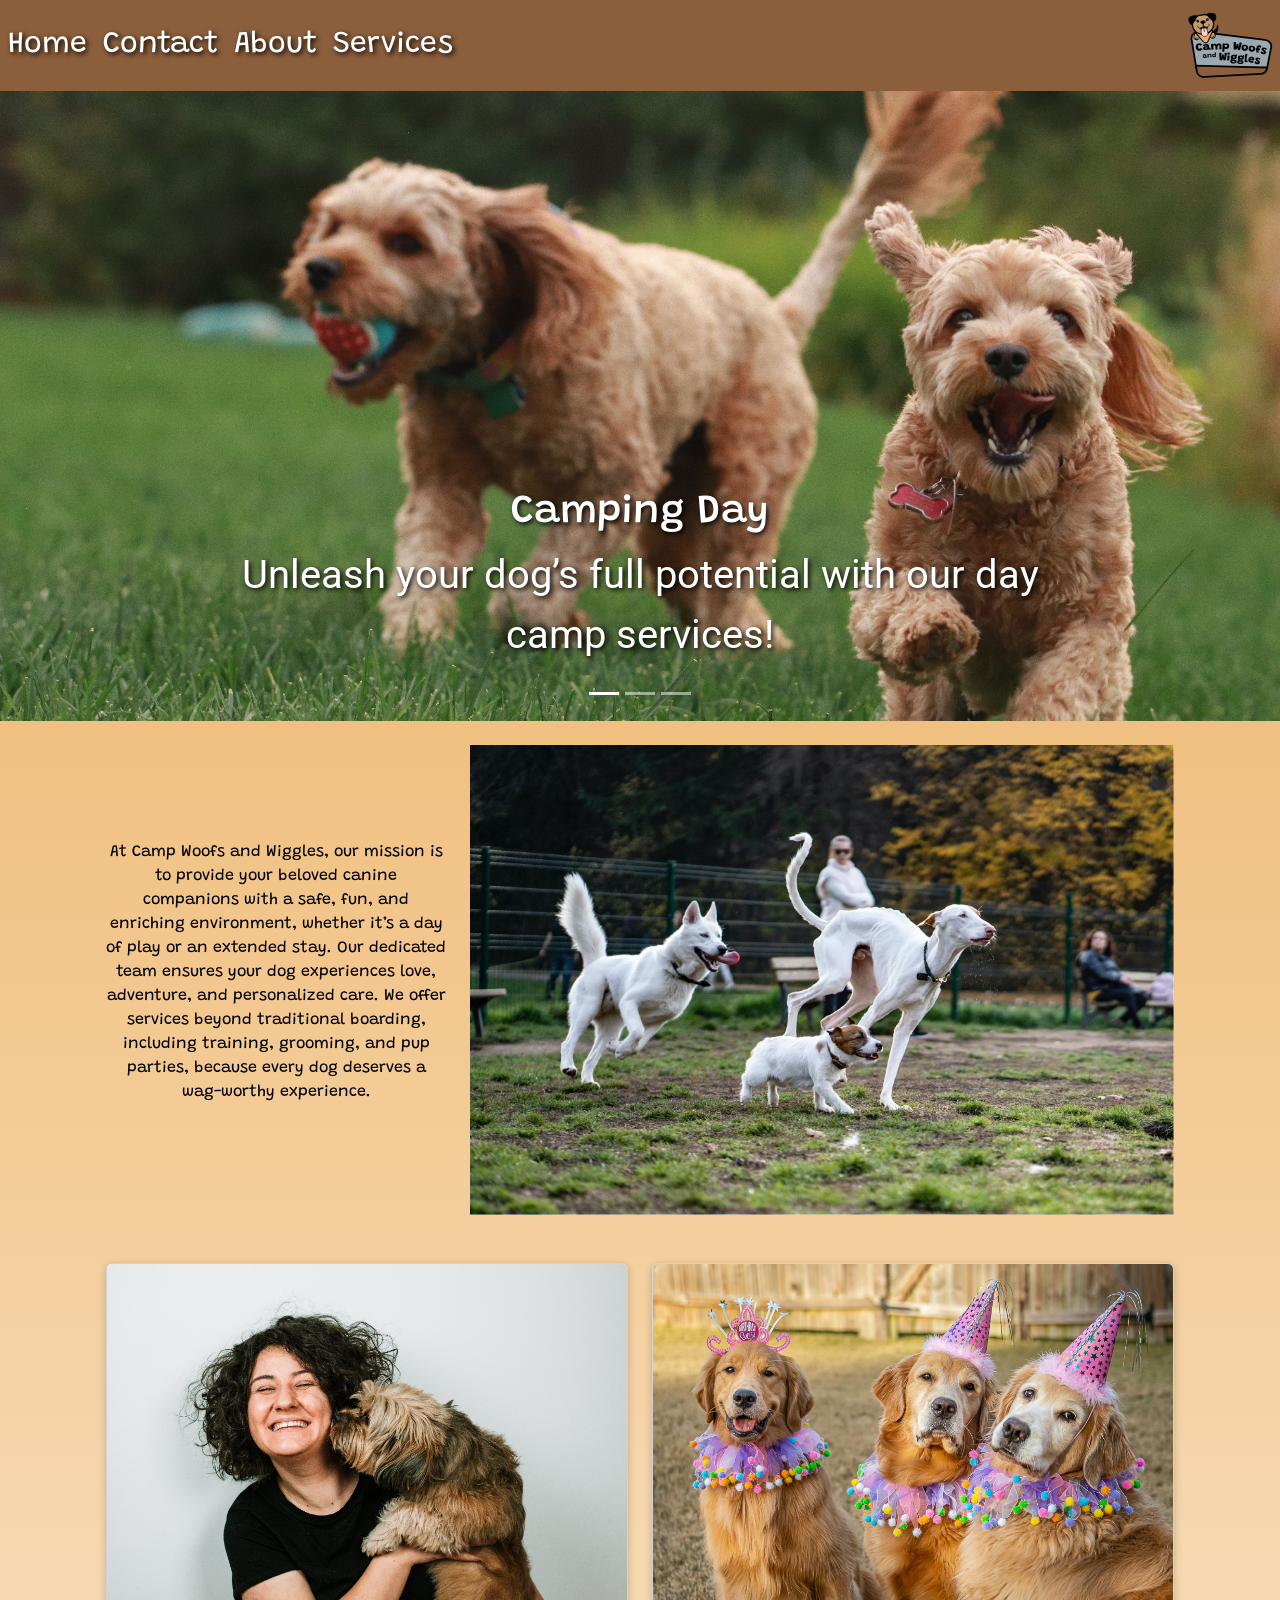
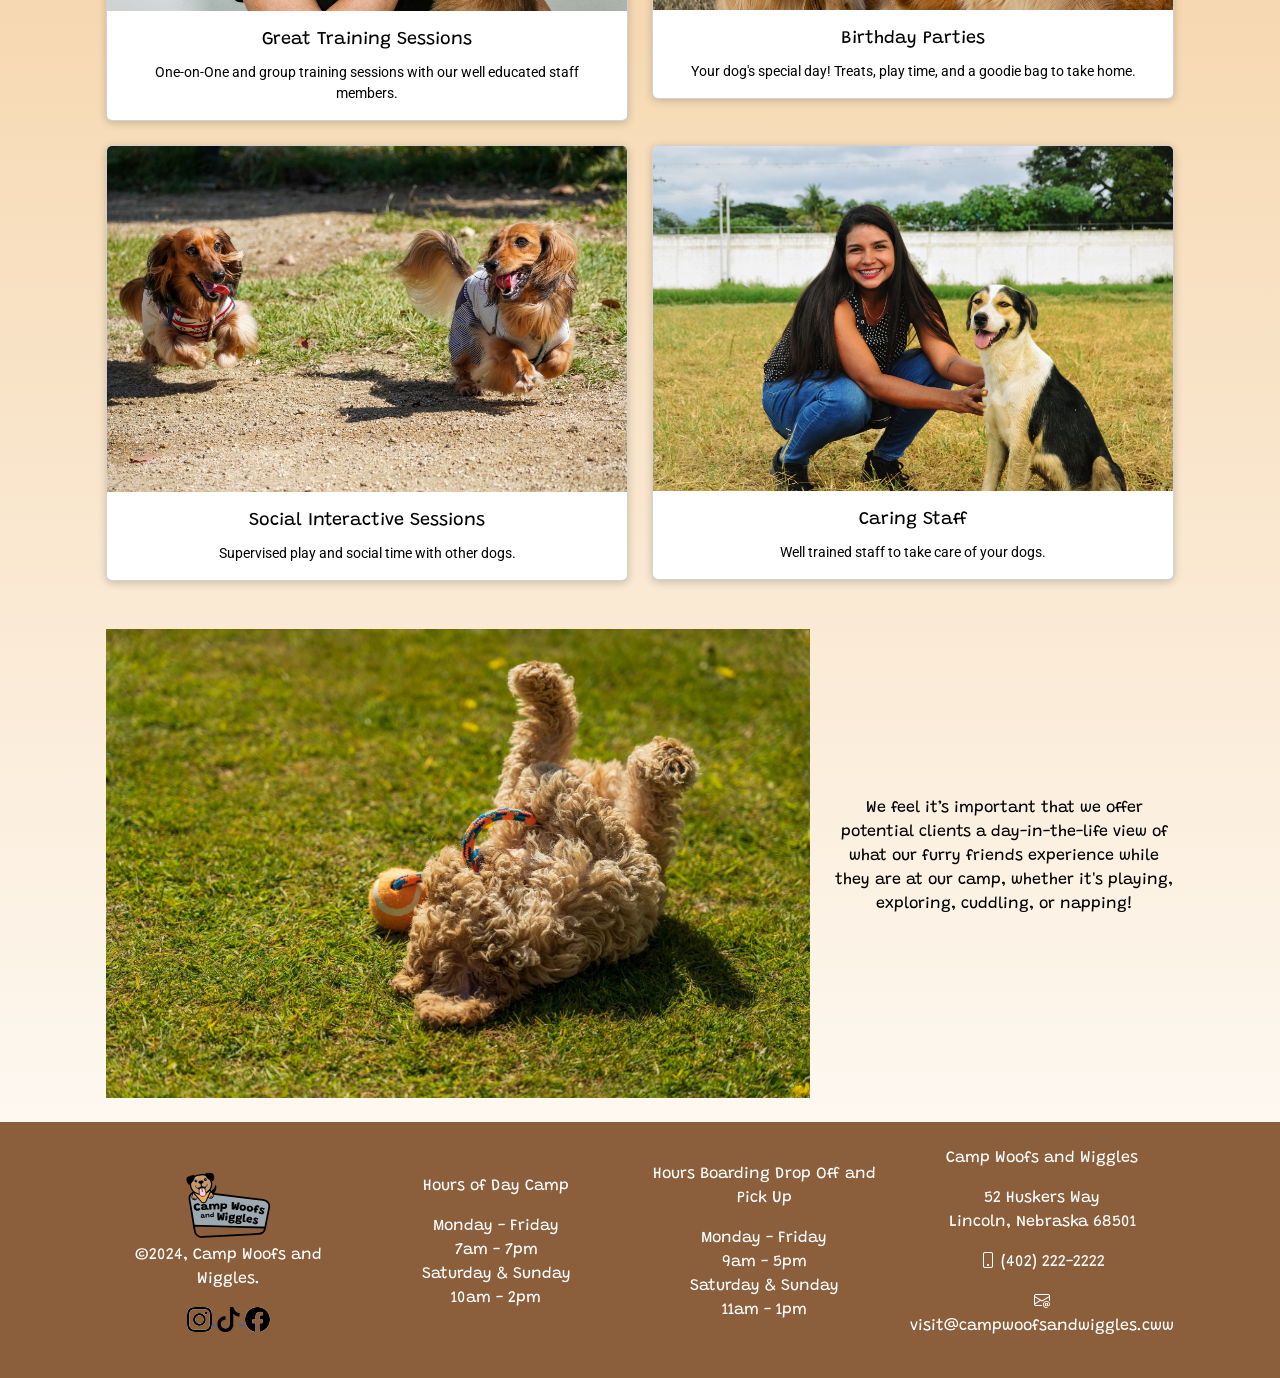
<file: index.html>
<!doctype html>
<html lang="en">

<head>
  <meta charset="utf-8">
  <meta name="viewport" content="width=device-width, initial-scale=1">

  <title>Camp Woofs and Wiggles</title>

  <link
    href="https://cdn.jsdelivr.net/npm/bootstrap@5.3.2/dist/css/bootstrap.min.css"
    rel="stylesheet"
    integrity="sha384-T3c6CoIi6uLrA9TneNEoa7RxnatzjcDSCmG1MXxSR1GAsXEV/Dwwykc2MPK8M2HN"
    crossorigin="anonymous">

  <link rel="preconnect" href="https://fonts.googleapis.com">

  <link rel="preconnect" href="https://fonts.gstatic.com" crossorigin>

  <link
    href="https://fonts.googleapis.com/css2?family=Grandstander&family=Roboto:wght@400;700&display=swap"
    rel="stylesheet">

  <link
    rel="stylesheet"
    href="https://cdn.jsdelivr.net/npm/bootstrap-icons@1.11.3/font/bootstrap-icons.min.css">

  <link rel="stylesheet" href="css/style.css">
</head>

<body>

  <!-- Navigation -->

  <nav class="navbar navbar-expand-lg">

    <button
      class="navbar-toggler"
      type="button"
      data-bs-toggle="collapse"
      data-bs-target="#navbarNav"
      aria-controls="navbarNav"
      aria-expanded="false"
      aria-label="Toggle navigation">

      <span class="navbar-toggler-icon"></span>

    </button>

    <div class="collapse navbar-collapse" id="navbarNav">

      <ul class="navbar-nav">

        <li class="nav-item">
          <a class="nav-link" href="index.html">Home</a>
        </li>

        <li class="nav-item">
          <a class="nav-link" href="contact.html">Contact</a>
        </li>

        <li class="nav-item">
          <a class="nav-link" href="about.html">About</a>
        </li>

        <li class="nav-item">
          <a class="nav-link" href="services.html">Services</a>
        </li>

      </ul>

    </div>

    <a href="index.html">
      <img
        src="images/logo.svg.svg"
        width="100"
        height="auto"
        alt="Camp Woofs and Wiggles logo">
    </a>

  </nav>


  <!-- Carousel -->

  <div id="carousel" class="carousel slide">

    <div class="carousel-indicators">

      <button
        type="button"
        data-bs-target="#carousel"
        data-bs-slide-to="0"
        class="active"
        aria-current="true"
        aria-label="Slide 1">
      </button>

      <button
        type="button"
        data-bs-target="#carousel"
        data-bs-slide-to="1"
        aria-label="Slide 2">
      </button>

      <button
        type="button"
        data-bs-target="#carousel"
        data-bs-slide-to="2"
        aria-label="Slide 3">
      </button>

    </div>

    <div class="carousel-inner">

      <div class="carousel-item active">

        <img
          src="images/two-dogs-play-ball.jpg"
          class="d-block w-100"
          alt="Two dogs playing ball">

        <div class="carousel-caption d-none d-md-block">

          <h1 class="inner-title">Camping Day</h1>

          <p class="inner-text">
            Unleash your dog’s full potential with our day camp services!
          </p>

        </div>

      </div>


      <div class="carousel-item">

        <img
          src="images/grooming.jpg"
          class="d-block w-100"
          alt="Grooming small dog">

        <div class="carousel-caption d-none d-md-block">

          <h1 class="inner-title">Grooming Services</h1>

          <p>
            Pamper your furry friend and leave them looking and feeling their best.
          </p>

        </div>

      </div>


      <div class="carousel-item">

        <img
          src="images/dog-close-eyes.jpg"
          class="d-block w-100"
          alt="Dog resting">

        <div class="carousel-caption d-none d-md-block">

          <h1 class="inner-title">Camping and Boarding</h1>

          <p>
            Interact with other friendly dogs. Then take a nap in our comfortable bunks.
          </p>

        </div>

      </div>

    </div>

  </div>


  <!-- Mission -->

  <div class="container">

    <div class="row">

      <div class="col align-self-center">

        <p class="text-center">
          At Camp Woofs and Wiggles, our mission is to
          provide your beloved canine companions with
          a safe, fun, and enriching environment, whether
          it’s a day of play or an extended stay. Our
          dedicated team ensures your dog experiences
          love, adventure, and personalized care. We offer
          services beyond traditional boarding, including
          training, grooming, and pup parties, because
          every dog deserves a wag-worthy experience.
        </p>

      </div>

      <div class="col-md-8">

        <img
          src="images/white-dogs.jpg"
          alt="White dogs playing"
          class="img-fluid">

      </div>

    </div>

  </div>


  <!-- Cards -->

  <div class="container">

    <div class="row row-cols-1 row-cols-md-2 g-4">

      <div class="col">

        <div class="card">

          <img
            src="images/staff-inside-small.jpg"
            class="card-img-top"
            alt="Staff with small dog">

          <div class="card-body">

            <p class="card-title text-center">
              Great Training Sessions
            </p>

            <p class="card-text">
              One-on-One and group training sessions with our well educated staff members.
            </p>

          </div>

        </div>

      </div>


      <div class="col">

        <div class="card">

          <img
            src="images/birthday.jpg"
            class="card-img-top"
            alt="Dogs with birthday hats">

          <div class="card-body">

            <p class="card-title text-center">
              Birthday Parties
            </p>

            <p class="card-text">
              Your dog's special day! Treats, play time, and a goodie bag to take home.
            </p>

          </div>

        </div>

      </div>


      <div class="col">

        <div class="card">

          <img
            src="images/two-hotdogs-play.jpg"
            class="card-img-top"
            alt="Two small dogs playing">

          <div class="card-body">

            <p class="card-title text-center">
              Social Interactive Sessions
            </p>

            <p class="card-text">
              Supervised play and social time with other dogs.
            </p>

          </div>

        </div>

      </div>


      <div class="col">

        <div class="card">

          <img
            src="images/staff-dog-outside-full.jpg"
            class="card-img-top"
            alt="Staff playing with dog">

          <div class="card-body">

            <p class="card-title text-center">
              Caring Staff
            </p>

            <p class="card-text">
              Well trained staff to take care of your dogs.
            </p>

          </div>

        </div>

      </div>

    </div>

  </div>


  <!-- Day in the Life -->

  <div class="container">

    <div class="row">

      <div class="col-md-8">

        <img
          src="images/lay-belly-ball.jpg"
          alt="Dog playing while laying on the ground"
          class="img-fluid">

      </div>

      <div class="col align-self-center">

        <p class="text-center">
          We feel it’s important that we offer potential clients
          a day-in-the-life view of what our furry friends
          experience while they are at our camp, whether
          it's playing, exploring, cuddling, or napping!
        </p>

      </div>

    </div>

  </div>


  <!-- Footer -->

  <footer class="footer">

    <div class="container text-center">

      <div class="row align-items-center">

        <div class="col">

          <a href="index.html">
            <img
              src="images/logo.svg.svg"
              alt="Camp Woofs and Wiggles logo"
              width="100"
              height="auto">
          </a>

          <p>&copy;2024, Camp Woofs and Wiggles.</p>

          <a href="https://www.instagram.com/">
            <img src="images/instagram_icon_6x6.png" alt="Instagram">
          </a>

          <a href="https://www.tiktok.com/">
            <img src="images/tiktok_icon_6x6.png" alt="TikTok">
          </a>

          <a href="https://www.facebook.com/">
            <img src="images/facebook_icon_6x6.png" alt="Facebook">
          </a>

        </div>


        <div class="col">

          <p>Hours of Day Camp</p>

          <p>
            Monday - Friday<br>
            7am - 7pm<br>
            Saturday & Sunday<br>
            10am - 2pm
          </p>

        </div>


        <div class="col">

          <p>Hours Boarding Drop Off and Pick Up</p>

          <p>
            Monday - Friday<br>
            9am - 5pm<br>
            Saturday & Sunday<br>
            11am - 1pm
          </p>

        </div>


        <div class="col">

          <p>Camp Woofs and Wiggles</p>

          <p>
            52 Huskers Way<br>
            Lincoln, Nebraska 68501
          </p>

          <p>
            <i class="bi bi-phone"></i>
            (402) 222-2222
          </p>

          <p>
            <i class="bi bi-envelope-at"></i>
            visit@campwoofsandwiggles.cww
          </p>

        </div>

      </div>

    </div>

  </footer>


  <script
    src="https://cdn.jsdelivr.net/npm/bootstrap@5.3.2/dist/js/bootstrap.bundle.min.js"
    integrity="sha384-C6RzsynM9kWDrMNeT87bh95OGNyZPhcTNXj1NW7RuBCsyN/o0jlpcV8Qyq46cDfL"
    crossorigin="anonymous">
  </script>

</body>

</html>
</file>
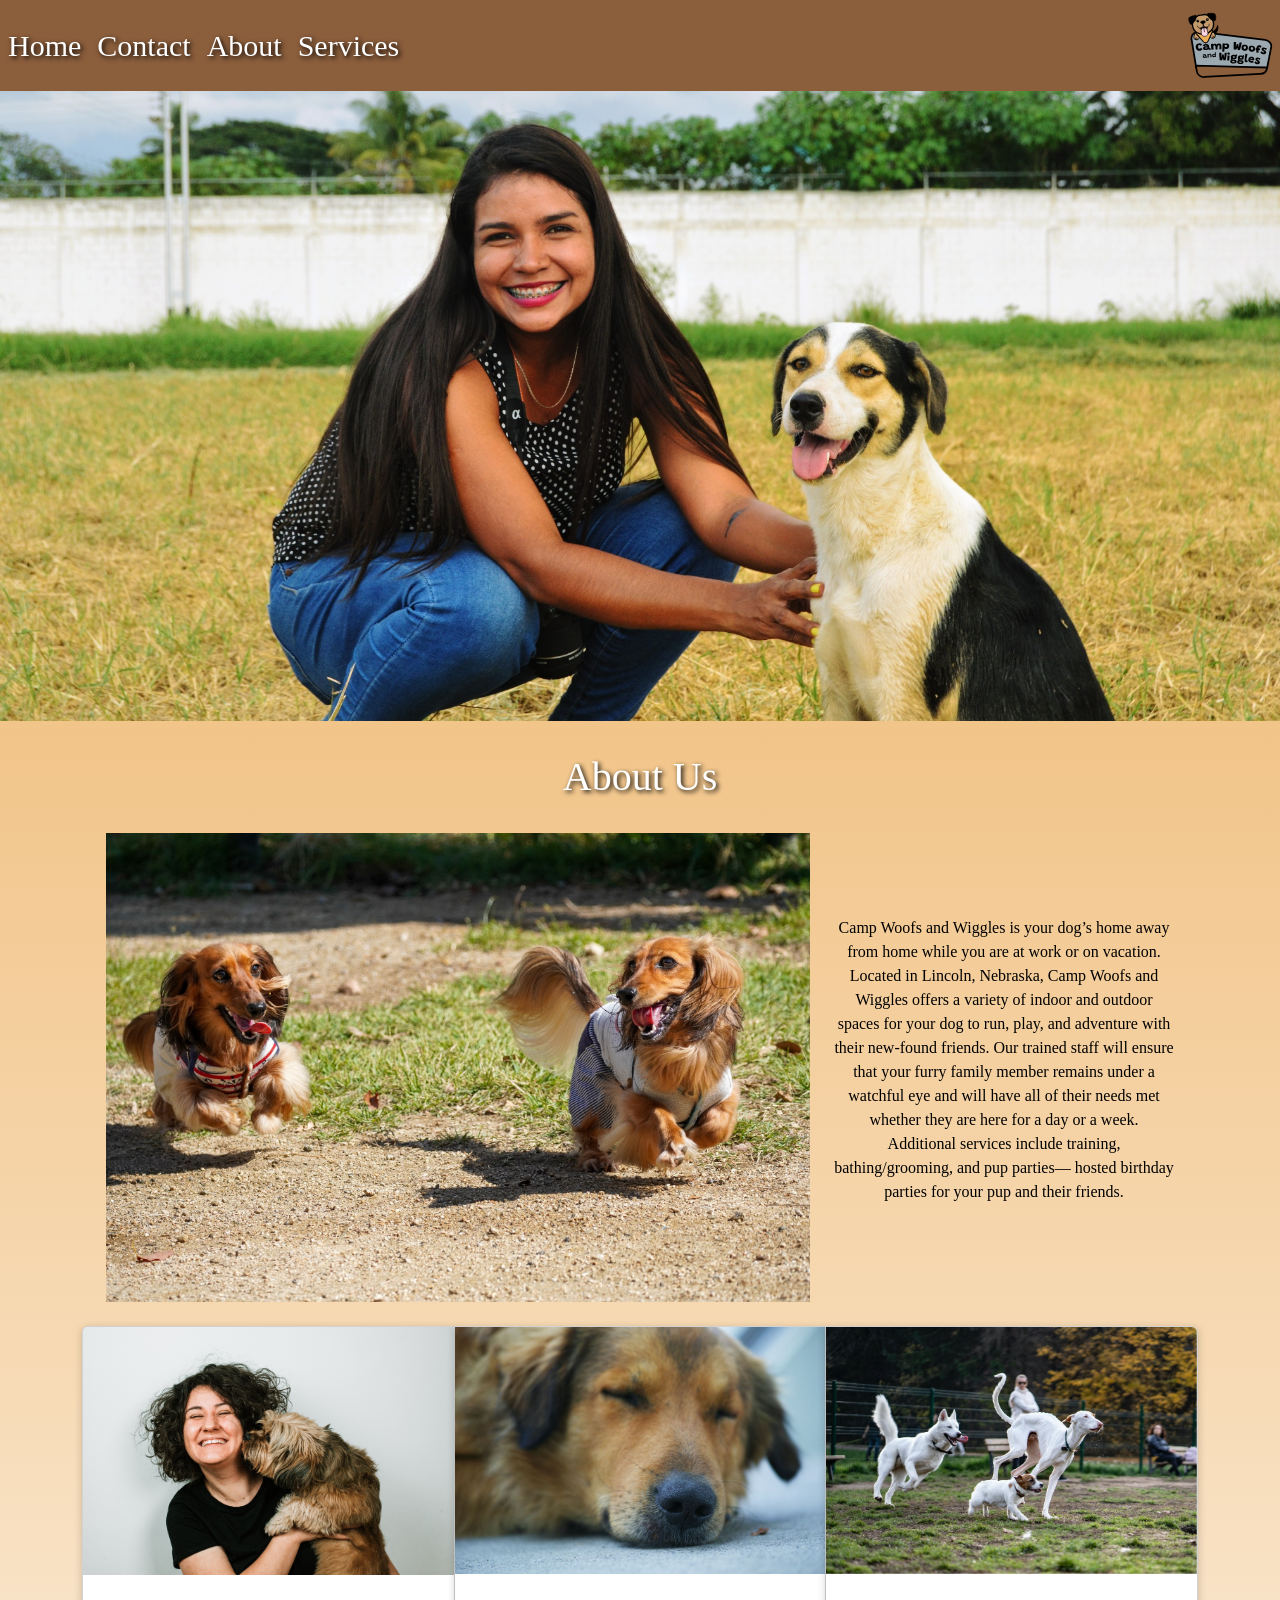
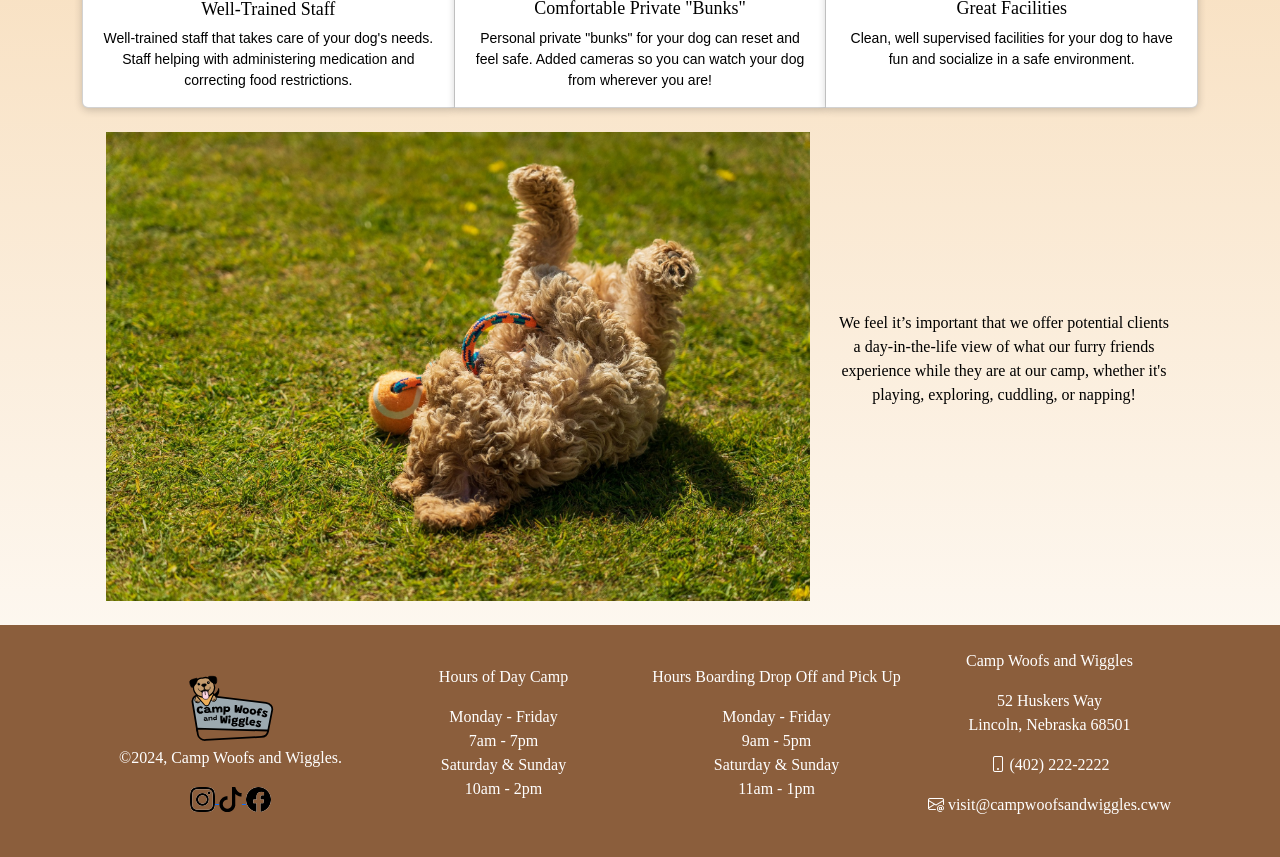
<file: about.html>
<!doctype html>
<html lang="en">

<head>
  <meta charset="utf-8">
  <meta name="viewport" content="width=device-width, initial-scale=1">

  <title>About Us | Camp Woofs and Wiggles</title>

  <link
    href="https://cdn.jsdelivr.net/npm/bootstrap@5.3.2/dist/css/bootstrap.min.css"
    rel="stylesheet"
    integrity="sha384-T3c6CoIi6uLrA9TneNEoa7RxnatzjcDSCmG1MXxSR1GAsXEV/Dwwykc2MPK8M2HN"
    crossorigin="anonymous">

  <link
    rel="stylesheet"
    href="https://cdn.jsdelivr.net/npm/bootstrap-icons@1.11.3/font/bootstrap-icons.min.css">

  <link rel="stylesheet" href="css/style.css">
</head>

<body>

  <nav class="navbar navbar-expand-lg">

    <button
      class="navbar-toggler"
      type="button"
      data-bs-toggle="collapse"
      data-bs-target="#navbarNav"
      aria-controls="navbarNav"
      aria-expanded="false"
      aria-label="Toggle navigation">

      <span class="navbar-toggler-icon"></span>

    </button>

    <div class="collapse navbar-collapse" id="navbarNav">

      <ul class="navbar-nav">

        <li class="nav-item">
          <a class="nav-link" href="index.html">Home</a>
        </li>

        <li class="nav-item">
          <a class="nav-link" href="contact.html">Contact</a>
        </li>

        <li class="nav-item">
          <a class="nav-link" href="about.html">About</a>
        </li>

        <li class="nav-item">
          <a class="nav-link" href="services.html">Services</a>
        </li>

      </ul>

    </div>

    <a href="index.html">

      <img
        src="images/logo.svg.svg"
        width="100"
        height="auto"
        alt="Camp Woofs and Wiggles logo">

    </a>

  </nav>


  <img
    src="images/staff-dog-outside-full.jpg"
    class="d-block w-100"
    alt="Staff with dog outside">


  <h1 class="text-center">
    About Us
  </h1>


  <div class="container">

    <div class="row">

      <div class="col-md-8">

        <img
          src="images/two-hotdogs-play.jpg"
          alt="Two small dogs playing together"
          class="img-fluid">

      </div>

      <div class="col align-self-center">

        <p class="text-center">
          Camp Woofs and Wiggles is your dog’s home
          away from home while you are at work or on
          vacation. Located in Lincoln, Nebraska, Camp
          Woofs and Wiggles offers a variety of indoor
          and outdoor spaces for your dog to run, play,
          and adventure with their new-found friends.
          Our trained staff will ensure that your furry family
          member remains under a watchful eye and will
          have all of their needs met whether they are here
          for a day or a week. Additional services include
          training, bathing/grooming, and pup parties—
          hosted birthday parties for your pup and
          their friends.
        </p>

      </div>

    </div>

  </div>


  <div class="container">

    <div class="card-group">

      <div class="card">

        <img
          src="images/staff-inside-small.jpg"
          class="card-img-top"
          alt="Staff with dog">

        <div class="card-body">

          <h2 class="card-title">
            Well-Trained Staff
          </h2>

          <p class="card-text">
            Well-trained staff that takes care of your dog's needs.
            Staff helping with administering medication and correcting
            food restrictions.
          </p>

        </div>

      </div>


      <div class="card">

        <img
          src="images/dog-close-eyes.jpg"
          class="card-img-top"
          alt="Dog resting">

        <div class="card-body">

          <h2 class="card-title">
            Comfortable Private "Bunks"
          </h2>

          <p class="card-text">
            Personal private "bunks" for your dog can reset and feel safe.
            Added cameras so you can watch your dog from wherever you are!
          </p>

        </div>

      </div>


      <div class="card">

        <img
          src="images/white-dogs.jpg"
          class="card-img-top"
          alt="Group of dogs playing outside">

        <div class="card-body">

          <h2 class="card-title">
            Great Facilities
          </h2>

          <p class="card-text">
            Clean, well supervised facilities for your dog to have fun
            and socialize in a safe environment.
          </p>

        </div>

      </div>

    </div>

  </div>


  <div class="container">

    <div class="row">

      <div class="col-md-8">

        <img
          src="images/lay-belly-ball.jpg"
          alt="Dog playing while laying down"
          class="img-fluid">

      </div>

      <div class="col align-self-center">

        <p class="text-center">
          We feel it’s important that we offer potential clients
          a day-in-the-life view of what our furry friends
          experience while they are at our camp, whether
          it's playing, exploring, cuddling, or napping!
        </p>

      </div>

    </div>

  </div>


  <footer class="footer">

    <div class="container text-center">

      <div class="row align-items-center">

        <div class="col">

          <a href="index.html">
            <img
              src="images/logo.svg.svg"
              alt="Camp Woofs and Wiggles logo"
              width="100"
              height="auto">
          </a>

          <p>&copy;2024, Camp Woofs and Wiggles.</p>

          <a href="https://www.instagram.com/">
            <img src="images/instagram_icon_6x6.png" alt="Instagram">
          </a>

          <a href="https://www.tiktok.com/">
            <img src="images/tiktok_icon_6x6.png" alt="TikTok">
          </a>

          <a href="https://www.facebook.com/">
            <img src="images/facebook_icon_6x6.png" alt="Facebook">
          </a>

        </div>


        <div class="col">

          <p>Hours of Day Camp</p>

          <p>
            Monday - Friday<br>
            7am - 7pm<br>
            Saturday & Sunday<br>
            10am - 2pm
          </p>

        </div>


        <div class="col">

          <p>Hours Boarding Drop Off and Pick Up</p>

          <p>
            Monday - Friday<br>
            9am - 5pm<br>
            Saturday & Sunday<br>
            11am - 1pm
          </p>

        </div>


        <div class="col">

          <p>Camp Woofs and Wiggles</p>

          <p>
            52 Huskers Way<br>
            Lincoln, Nebraska 68501
          </p>

          <p>
            <i class="bi bi-phone"></i>
            (402) 222-2222
          </p>

          <p>
            <i class="bi bi-envelope-at"></i>
            visit@campwoofsandwiggles.cww
          </p>

        </div>

      </div>

    </div>

  </footer>


  <script
    src="https://cdn.jsdelivr.net/npm/bootstrap@5.3.2/dist/js/bootstrap.bundle.min.js"
    crossorigin="anonymous">
  </script>

</body>

</html>
</file>
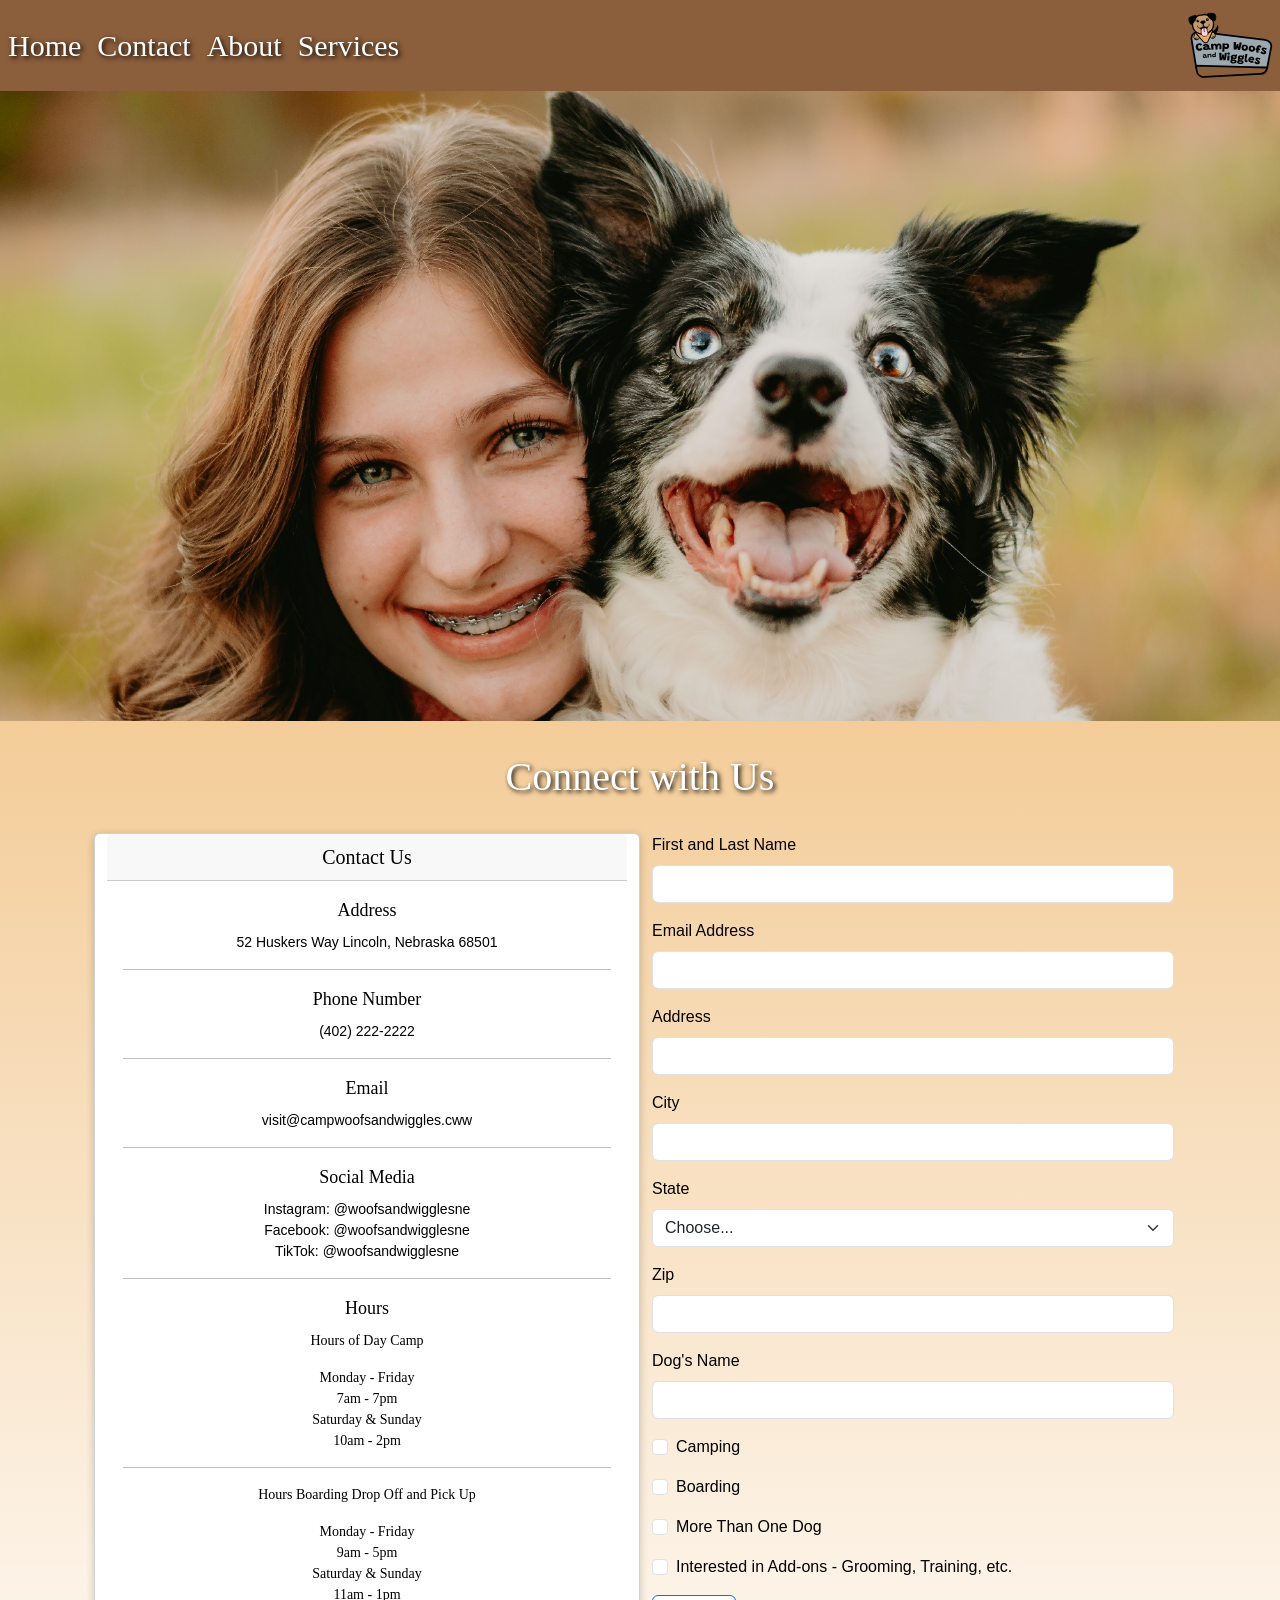
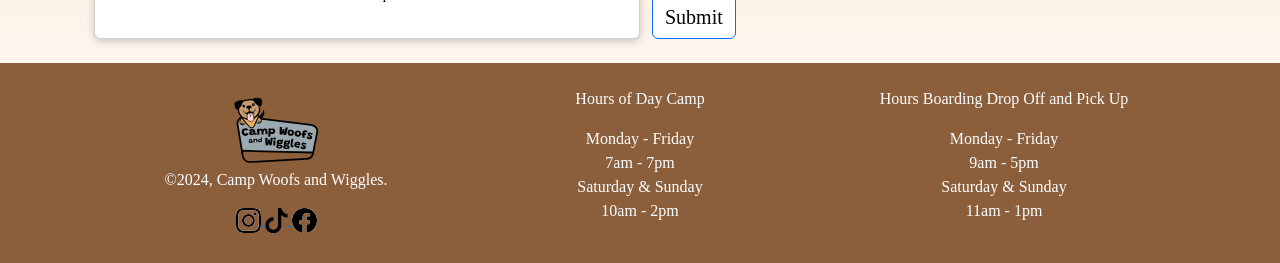
<file: contact.html>
<!doctype html>
<html lang="en">

<head>
  <meta charset="utf-8">
  <meta name="viewport" content="width=device-width, initial-scale=1">

  <title>Contact | Camp Woofs and Wiggles</title>

  <link
    href="https://cdn.jsdelivr.net/npm/bootstrap@5.3.2/dist/css/bootstrap.min.css"
    rel="stylesheet">

  <link
    rel="stylesheet"
    href="https://cdn.jsdelivr.net/npm/bootstrap-icons@1.11.3/font/bootstrap-icons.min.css">

  <link rel="stylesheet" href="css/style.css">
</head>

<body>

  <nav class="navbar navbar-expand-lg">

    <button
      class="navbar-toggler"
      type="button"
      data-bs-toggle="collapse"
      data-bs-target="#navbarNav">

      <span class="navbar-toggler-icon"></span>

    </button>

    <div class="collapse navbar-collapse" id="navbarNav">

      <ul class="navbar-nav">

        <li class="nav-item">
          <a class="nav-link" href="index.html">Home</a>
        </li>

        <li class="nav-item">
          <a class="nav-link" href="contact.html">Contact</a>
        </li>

        <li class="nav-item">
          <a class="nav-link" href="about.html">About</a>
        </li>

        <li class="nav-item">
          <a class="nav-link" href="services.html">Services</a>
        </li>

      </ul>

    </div>

    <a href="index.html">

      <img
        src="images/logo.svg.svg"
        width="100"
        height="auto"
        alt="Camp Woofs and Wiggles logo">

    </a>

  </nav>


  <img
    src="images/staff-medium-dog.jpg"
    class="d-block w-100"
    alt="Staff with dog">


  <h1 class="text-center">
    Connect with Us
  </h1>


  <div class="container">

    <div class="row row-cols-1 row-cols-md-2">


      <div class="card">

        <div class="card-header">
          Contact Us
        </div>

        <div class="card-body">

          <p class="card-title">Address</p>

          <p class="card-text">
            52 Huskers Way Lincoln, Nebraska 68501
          </p>

          <hr>

          <p class="card-title">Phone Number</p>

          <p class="card-text">
            (402) 222-2222
          </p>

          <hr>

          <p class="card-title">Email</p>

          <p class="card-text">
            visit@campwoofsandwiggles.cww
          </p>

          <hr>

          <p class="card-title">Social Media</p>

          <p class="card-text">
            Instagram: @woofsandwigglesne<br>
            Facebook: @woofsandwigglesne<br>
            TikTok: @woofsandwigglesne
          </p>

          <hr>

          <p class="card-title">Hours</p>

          <p>
            Hours of Day Camp
          </p>

          <p>
            Monday - Friday<br>
            7am - 7pm<br>
            Saturday & Sunday<br>
            10am - 2pm
          </p>

          <hr>

          <p>
            Hours Boarding Drop Off and Pick Up
          </p>

          <p>
            Monday - Friday<br>
            9am - 5pm<br>
            Saturday & Sunday<br>
            11am - 1pm
          </p>

        </div>

      </div>


      <form>

        <div class="mb-3">

          <label
            for="name"
            class="form-label">
            First and Last Name
          </label>

          <input
            type="text"
            class="form-control"
            id="name"
            required>

        </div>


        <div class="mb-3">

          <label
            for="email"
            class="form-label">
            Email Address
          </label>

          <input
            type="email"
            class="form-control"
            id="email"
            required>

        </div>


        <div class="mb-3">

          <label
            for="address"
            class="form-label">
            Address
          </label>

          <input
            type="text"
            class="form-control"
            id="address">

        </div>


        <div class="mb-3">

          <label
            for="city"
            class="form-label">
            City
          </label>

          <input
            type="text"
            class="form-control"
            id="city">

        </div>


        <div class="mb-3">

          <label
            for="state"
            class="form-label">
            State
          </label>

          <select
            id="state"
            class="form-select">

            <option selected>
              Choose...
            </option>

            <option value="FL">Florida</option>
            <option value="NE">Nebraska</option>
            <option value="NY">New York</option>
            <option value="CA">California</option>
            <option value="TX">Texas</option>

          </select>

        </div>


        <div class="mb-3">

          <label
            for="zip"
            class="form-label">
            Zip
          </label>

          <input
            type="text"
            class="form-control"
            id="zip">

        </div>


        <div class="mb-3">

          <label
            for="dogName"
            class="form-label">
            Dog's Name
          </label>

          <input
            type="text"
            class="form-control"
            id="dogName"
            required>

        </div>


        <div class="mb-3 form-check">

          <input
            type="checkbox"
            class="form-check-input"
            id="camping">

          <label
            class="form-check-label"
            for="camping">
            Camping
          </label>

        </div>


        <div class="mb-3 form-check">

          <input
            type="checkbox"
            class="form-check-input"
            id="boarding">

          <label
            class="form-check-label"
            for="boarding">
            Boarding
          </label>

        </div>


        <div class="mb-3 form-check">

          <input
            type="checkbox"
            class="form-check-input"
            id="multipleDogs">

          <label
            class="form-check-label"
            for="multipleDogs">
            More Than One Dog
          </label>

        </div>


        <div class="mb-3 form-check">

          <input
            type="checkbox"
            class="form-check-input"
            id="addons">

          <label
            class="form-check-label"
            for="addons">
            Interested in Add-ons - Grooming, Training, etc.
          </label>

        </div>


        <button
          type="submit"
          class="btn btn-primary">

          Submit

        </button>

      </form>

    </div>

  </div>


  <footer class="footer">

    <div class="container text-center">

      <div class="row align-items-center">

        <div class="col">

          <a href="index.html">
            <img
              src="images/logo.svg.svg"
              alt="Camp Woofs and Wiggles logo"
              width="100"
              height="auto">
          </a>

          <p>&copy;2024, Camp Woofs and Wiggles.</p>

          <a href="https://www.instagram.com/">
            <img src="images/instagram_icon_6x6.png" alt="Instagram">
          </a>

          <a href="https://www.tiktok.com/">
            <img src="images/tiktok_icon_6x6.png" alt="TikTok">
          </a>

          <a href="https://www.facebook.com/">
            <img src="images/facebook_icon_6x6.png" alt="Facebook">
          </a>

        </div>


        <div class="col">

          <p>
            Hours of Day Camp
          </p>

          <p>
            Monday - Friday<br>
            7am - 7pm<br>
            Saturday & Sunday<br>
            10am - 2pm
          </p>

        </div>


        <div class="col">

          <p>
            Hours Boarding Drop Off and Pick Up
          </p>

          <p>
            Monday - Friday<br>
            9am - 5pm<br>
            Saturday & Sunday<br>
            11am - 1pm
          </p>

        </div>

      </div>

    </div>

  </footer>


  <script
    src="https://cdn.jsdelivr.net/npm/bootstrap@5.3.2/dist/js/bootstrap.bundle.min.js">
  </script>

</body>

</html>
</file>
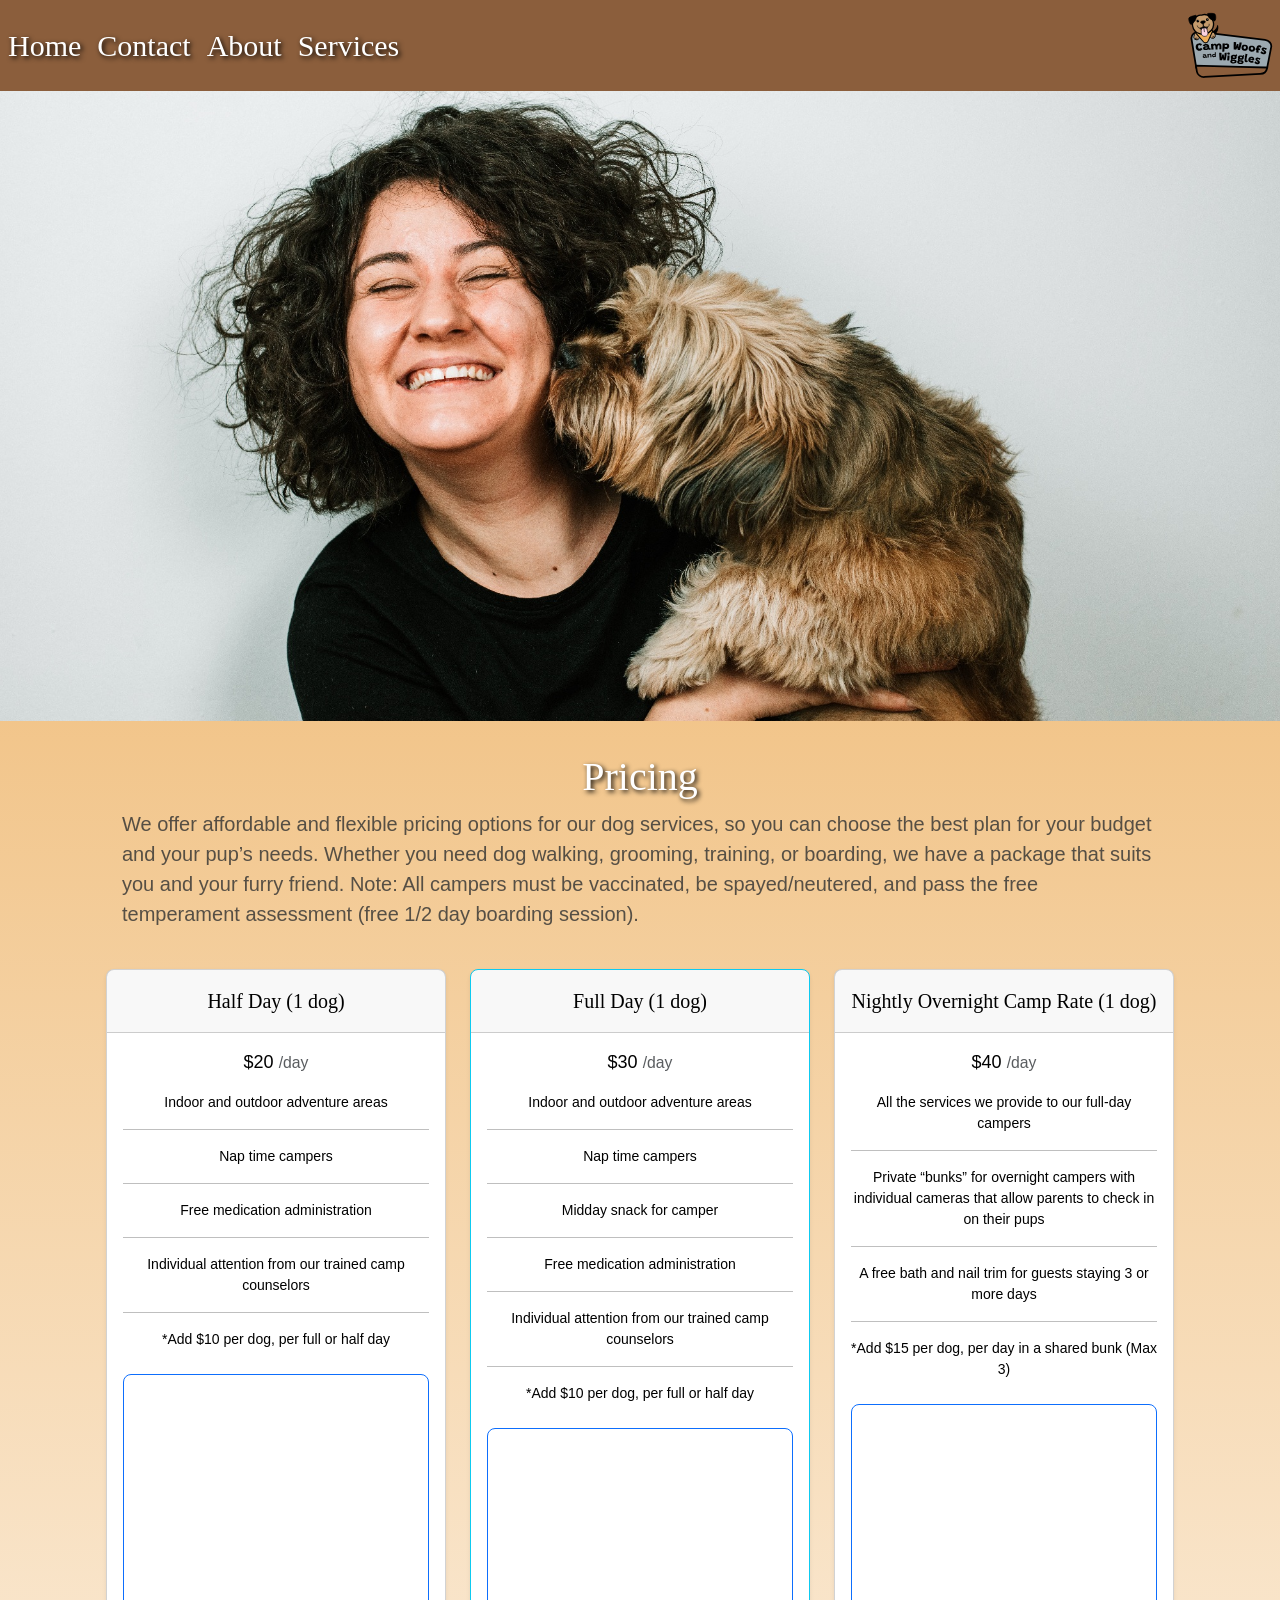
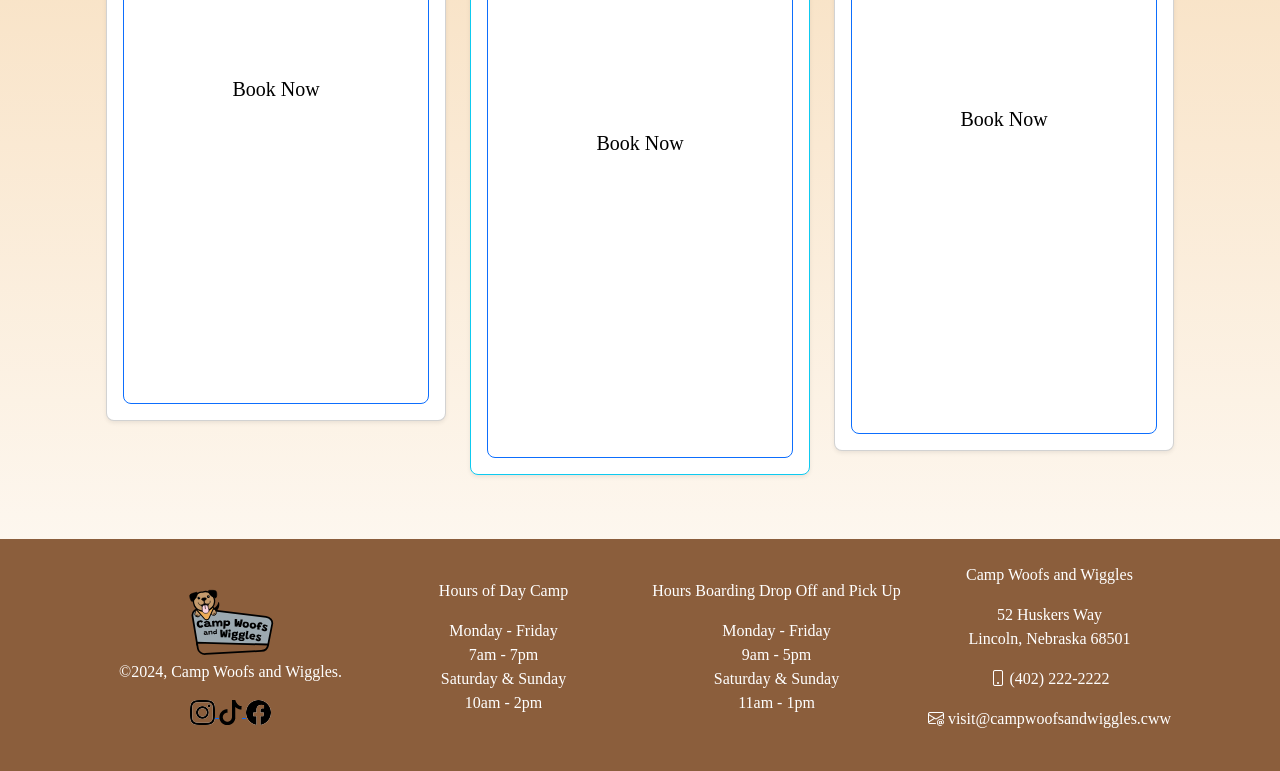
<file: services.html>
<!doctype html>
<html lang="en">

<head>

  <meta charset="utf-8">

  <meta
    name="viewport"
    content="width=device-width, initial-scale=1">

  <title>
    Services | Camp Woofs and Wiggles
  </title>

  <link
    href="https://cdn.jsdelivr.net/npm/bootstrap@5.3.2/dist/css/bootstrap.min.css"
    rel="stylesheet">

  <link
    rel="stylesheet"
    href="https://cdn.jsdelivr.net/npm/bootstrap-icons@1.11.3/font/bootstrap-icons.min.css">

  <link
    rel="stylesheet"
    href="css/style.css">

</head>

<body>


  <!-- Navigation -->

  <nav class="navbar navbar-expand-lg">

    <button
      class="navbar-toggler"
      type="button"
      data-bs-toggle="collapse"
      data-bs-target="#navbarNav">

      <span class="navbar-toggler-icon"></span>

    </button>


    <div
      class="collapse navbar-collapse"
      id="navbarNav">

      <ul class="navbar-nav">

        <li class="nav-item">

          <a
            class="nav-link"
            href="index.html">

            Home

          </a>

        </li>


        <li class="nav-item">

          <a
            class="nav-link"
            href="contact.html">

            Contact

          </a>

        </li>


        <li class="nav-item">

          <a
            class="nav-link"
            href="about.html">

            About

          </a>

        </li>


        <li class="nav-item">

          <a
            class="nav-link"
            href="services.html">

            Services

          </a>

        </li>

      </ul>

    </div>


    <a href="index.html">

      <img
        src="images/logo.svg.svg"
        width="100"
        height="auto"
        alt="Camp Woofs and Wiggles logo">

    </a>

  </nav>


  <!-- Hero -->

  <img
    src="images/staff-inside-small.jpg"
    class="d-block w-100"
    alt="Staff with dog">


  <!-- Pricing Introduction -->

  <div class="container">

    <h1 class="text-center">
      Pricing
    </h1>

    <p class="fs-5 text-body-secondary">

      We offer affordable and flexible pricing options for our dog services,
      so you can choose the best plan for your budget and your pup’s needs.

      Whether you need dog walking, grooming, training, or boarding,
      we have a package that suits you and your furry friend.

      Note: All campers must be vaccinated, be spayed/neutered,
      and pass the free temperament assessment
      (free 1/2 day boarding session).

    </p>

  </div>


  <!-- Pricing Cards -->

  <main class="container">

    <div
      class="row row-cols-1 row-cols-md-3 mb-3 text-center">


      <!-- Half Day -->

      <div class="col">

        <div class="card mb-4 rounded-3 shadow-sm">

          <div class="card-header py-3">

            <p class="my-0 fw-normal">
              Half Day (1 dog)
            </p>

          </div>


          <div class="card-body">

            <p class="card-title pricing-card-title">

              $20

              <small class="text-body-secondary fw-light">
                /day
              </small>

            </p>


            <ul class="list-unstyled mt-3 mb-4">

              <li>
                Indoor and outdoor adventure areas
              </li>

              <hr>

              <li>
                Nap time campers
              </li>

              <hr>

              <li>
                Free medication administration
              </li>

              <hr>

              <li>
                Individual attention from our trained camp counselors
              </li>

              <hr>

              <li>
                *Add $10 per dog, per full or half day
              </li>

            </ul>


            <button
              type="button"
              class="w-100 btn btn-lg btn-outline-primary">

              Book Now

            </button>

          </div>

        </div>

      </div>


      <!-- Full Day -->

      <div class="col">

        <div
          class="card mb-4 rounded-3 shadow-sm border-info">

          <div class="card-header py-3">

            <p class="my-0 fw-normal">
              Full Day (1 dog)
            </p>

          </div>


          <div class="card-body">

            <p class="card-title pricing-card-title">

              $30

              <small class="text-body-secondary fw-light">
                /day
              </small>

            </p>


            <ul class="list-unstyled mt-3 mb-4">

              <li>
                Indoor and outdoor adventure areas
              </li>

              <hr>

              <li>
                Nap time campers
              </li>

              <hr>

              <li>
                Midday snack for camper
              </li>

              <hr>

              <li>
                Free medication administration
              </li>

              <hr>

              <li>
                Individual attention from our trained camp counselors
              </li>

              <hr>

              <li>
                *Add $10 per dog, per full or half day
              </li>

            </ul>


            <button
              type="button"
              class="w-100 btn btn-lg btn-primary">

              Book Now

            </button>

          </div>

        </div>

      </div>


      <!-- Overnight -->

      <div class="col">

        <div class="card mb-4 rounded-3 shadow-sm">

          <div class="card-header py-3">

            <p class="my-0 fw-normal">
              Nightly Overnight Camp Rate (1 dog)
            </p>

          </div>


          <div class="card-body">

            <p class="card-title pricing-card-title">

              $40

              <small class="text-body-secondary fw-light">
                /day
              </small>

            </p>


            <ul class="list-unstyled mt-3 mb-4">

              <li>
                All the services we provide to our full-day campers
              </li>

              <hr>

              <li>
                Private “bunks” for overnight campers with
                individual cameras that allow parents to check in on their pups
              </li>

              <hr>

              <li>
                A free bath and nail trim for guests staying 3 or more days
              </li>

              <hr>

              <li>
                *Add $15 per dog, per day in a shared bunk (Max 3)
              </li>

            </ul>


            <button
              type="button"
              class="w-100 btn btn-lg btn-primary">

              Book Now

            </button>

          </div>

        </div>

      </div>

    </div>

  </main>


  <!-- Footer -->

  <footer class="footer">

    <div class="container text-center">

      <div class="row align-items-center">


        <div class="col">

          <a href="index.html">

            <img
              src="images/logo.svg.svg"
              alt="Camp Woofs and Wiggles logo"
              width="100"
              height="auto">

          </a>

          <p>
            &copy;2024, Camp Woofs and Wiggles.
          </p>


          <a href="https://www.instagram.com/">

            <img
              src="images/instagram_icon_6x6.png"
              alt="Instagram">

          </a>


          <a href="https://www.tiktok.com/">

            <img
              src="images/tiktok_icon_6x6.png"
              alt="TikTok">

          </a>


          <a href="https://www.facebook.com/">

            <img
              src="images/facebook_icon_6x6.png"
              alt="Facebook">

          </a>

        </div>


        <div class="col">

          <p>
            Hours of Day Camp
          </p>

          <p>
            Monday - Friday
            <br>
            7am - 7pm
            <br>
            Saturday & Sunday
            <br>
            10am - 2pm
          </p>

        </div>


        <div class="col">

          <p>
            Hours Boarding Drop Off and Pick Up
          </p>

          <p>
            Monday - Friday
            <br>
            9am - 5pm
            <br>
            Saturday & Sunday
            <br>
            11am - 1pm
          </p>

        </div>


        <div class="col">

          <p>
            Camp Woofs and Wiggles
          </p>

          <p>
            52 Huskers Way
            <br>
            Lincoln, Nebraska 68501
          </p>

          <p>
            <i class="bi bi-phone"></i>
            (402) 222-2222
          </p>

          <p>
            <i class="bi bi-envelope-at"></i>
            visit@campwoofsandwiggles.cww
          </p>

        </div>

      </div>

    </div>

  </footer>


  <script
    src="https://cdn.jsdelivr.net/npm/bootstrap@5.3.2/dist/js/bootstrap.bundle.min.js">
  </script>

</body>

</html>
</file>
<file: css/style.css>
/* This is nav section */
nav {
  background-color: #8b5e3c;
}
.nav-link:link {
  font-family: "Grandstander", cursive;
  color: #ffffff;
  font-size: 30px;
  text-shadow: 2px 2px 5px #000000;
}

.nav-link:visited {
  color: #ffffff;
}

.nav-link:hover {
  color: #9ca9b0;
}

.btn {
  background-color: #ffffff;
  font-family: "Grandstander", cursive;
  color: #000000;
  font-size: 20px;
  white-space: nowrap;
  text-align: center;
}

.btn:hover {
  background-color: #9ca9b0;
}

.logo {
  width: 100px;
}

.fix-top {
  background-color: #8b5e3c;
  box-shadow: 0 2px 8px 0 rgba(0, 0, 0, 0.2);
}

.bi {
  color: #ffffff;
}
body {
  background-image: linear-gradient(#ecac58, #ffffff);
}

/* This is carousel section */
.inner-title {
  font-family: "Grandstander", cursive;
}
.inner-text {
  font-family: "Roboto", sans-serif;
}
.carousel {
  font-family: "Grandstander", cursive;
  font-size: 40px;
  text-shadow: 2px 2px 5px #000000;
  color: #ffffff;
}

.carousel-inner {
  font-family: "Roboto", sans-serif;
  font-size: 40px;
  text-shadow: 2px 2px 5px #000000;
  color: #ffffff;
}
.w-100 {
  width: 100% !important;
  height: 70vh;
  object-fit: cover;
}
.inner-text {
  color: #ffffff;
  text-shadow: 2px 2px 5px #000000;
}
/* This is heading section */

h2 {
  color: #000000;
  font-family: "Grandstander", cursive;
  font-size: 14px;
  padding-top: 0.5rem;
}

h1 {
  color: #ffffff;
  text-shadow: 2px 2px 5px #000000;
  padding-top: 2rem;
}

/* This is row section */
.row {
  padding: 1.5rem;
}

/* This is body section */
body {
  color: #000000;
  font-family: "Grandstander", cursive;
  text-wrap: break-word;
  size: 20px;
}

.card {
  background-color: #ffffff;
  box-shadow: 0 2px 8px 0 rgba(0, 0, 0, 0.2);
  color: #000000;
  text-align: center;
  font-size: 14px;
}

.card-title {
  color: #000000;
  text-align: center;
  font-size: 18px;
}

.card-text {
  font-family: "Roboto", sans-serif;
}

.card-body {
  text-align: center;
  font-size: 14px;
}

/*Pricing */
.bd-placeholder-img {
  font-size: 1.125rem;
  text-anchor: middle;
  -webkit-user-select: none;
  -moz-user-select: none;
  user-select: none;
}

.fs-5 {
  padding-left: 2.5rem;
  padding-right: 2.5rem;
  font-family: "Roboto", sans-serif;
}

.card-header {
  font-family: "Grandstander", cursive;
  font-style: bold;
  font-size: 20px;
}

.list-unstyled {
  font-family: "Roboto", sans-serif;
}

@media (min-width: 768px) {
  .bd-placeholder-img-lg {
    font-size: 3.5rem;
  }
}

.b-example-divider {
  width: 100%;
  height: 3rem;
  background-color: rgba(0, 0, 0, 0.1);
  border: solid rgba(0, 0, 0, 0.15);
  border-width: 1px 0;
  box-shadow: inset 0 0.5em 1.5em rgba(0, 0, 0, 0.1),
    inset 0 0.125em 0.5em rgba(0, 0, 0, 0.15);
}

.b-example-vr {
  flex-shrink: 0;
  width: 1.5rem;
  height: 100vh;
}
.align-items {
  display: flex;
  justify-content: space-between;
}

.align-content {
  display: flex;
  align-items: center;
}
.align-text-item {
  display: flex;
  flex-direction: column;
  align-items: center;
}

/* Contact page*/

/*form */

.mb-3 {
  font-family: "Roboto", sans-serif;
  color: #000000;
}

/* This is footer section */

.footer {
  background-color: #8b5e3c;
  width: 100%;
  height: 20%;
  position: static;
  bottom: 0;
  left: 0;
}

.footer > .container {
  color: #ffffff;
  font-family: "Grandstander", cursive;
}
</file>
